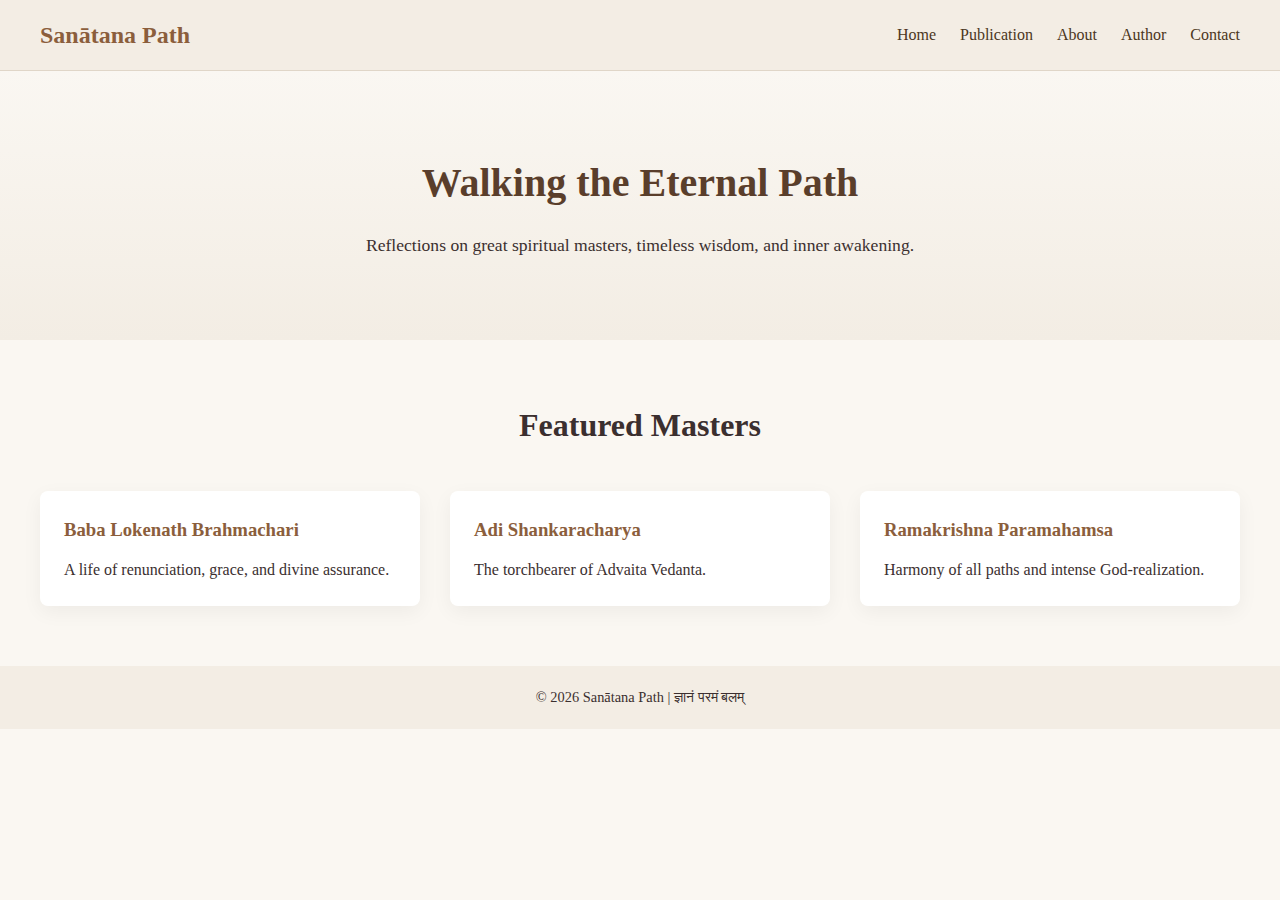
<file: index.html>
<!DOCTYPE html>
<html lang="en">
<head>
  <meta charset="UTF-8">
  <title>Sanātana Path</title>
  <meta name="viewport" content="width=device-width, initial-scale=1.0">
  <link rel="stylesheet" href="css/style.css">
  <script defer src="js/main.js"></script>
</head>

<body>

<header>
  <div class="logo">Sanātana Path</div>
  <nav>
    <ul class="nav-links">
      <li><a href="#">Home</a></li>
      <li><a href="#">Publication</a></li>
      <li><a href="about.html">About</a></li>
      <li><a href="author.html">Author</a></li>
      <li><a href="#">Contact</a></li>
    </ul>
    <div class="menu-toggle">☰</div>
  </nav>
</header>

<section class="hero">
  <h1>Walking the Eternal Path</h1>
  <p>Reflections on great spiritual masters, timeless wisdom, and inner awakening.</p>
</section>

<section class="featured">
  <h2>Featured Masters</h2>
  <div class="cards">
    <div class="card">
      <h3>Baba Lokenath Brahmachari</h3>
      <p>A life of renunciation, grace, and divine assurance.</p>
    </div>
    <div class="card">
      <h3>Adi Shankaracharya</h3>
      <p>The torchbearer of Advaita Vedanta.</p>
    </div>
    <div class="card">
      <h3>Ramakrishna Paramahamsa</h3>
      <p>Harmony of all paths and intense God-realization.</p>
    </div>
  </div>
</section>

<footer>
  <p>© 2026 Sanātana Path | ज्ञानं परमं बलम्</p>
</footer>

</body>
</html>
</file>
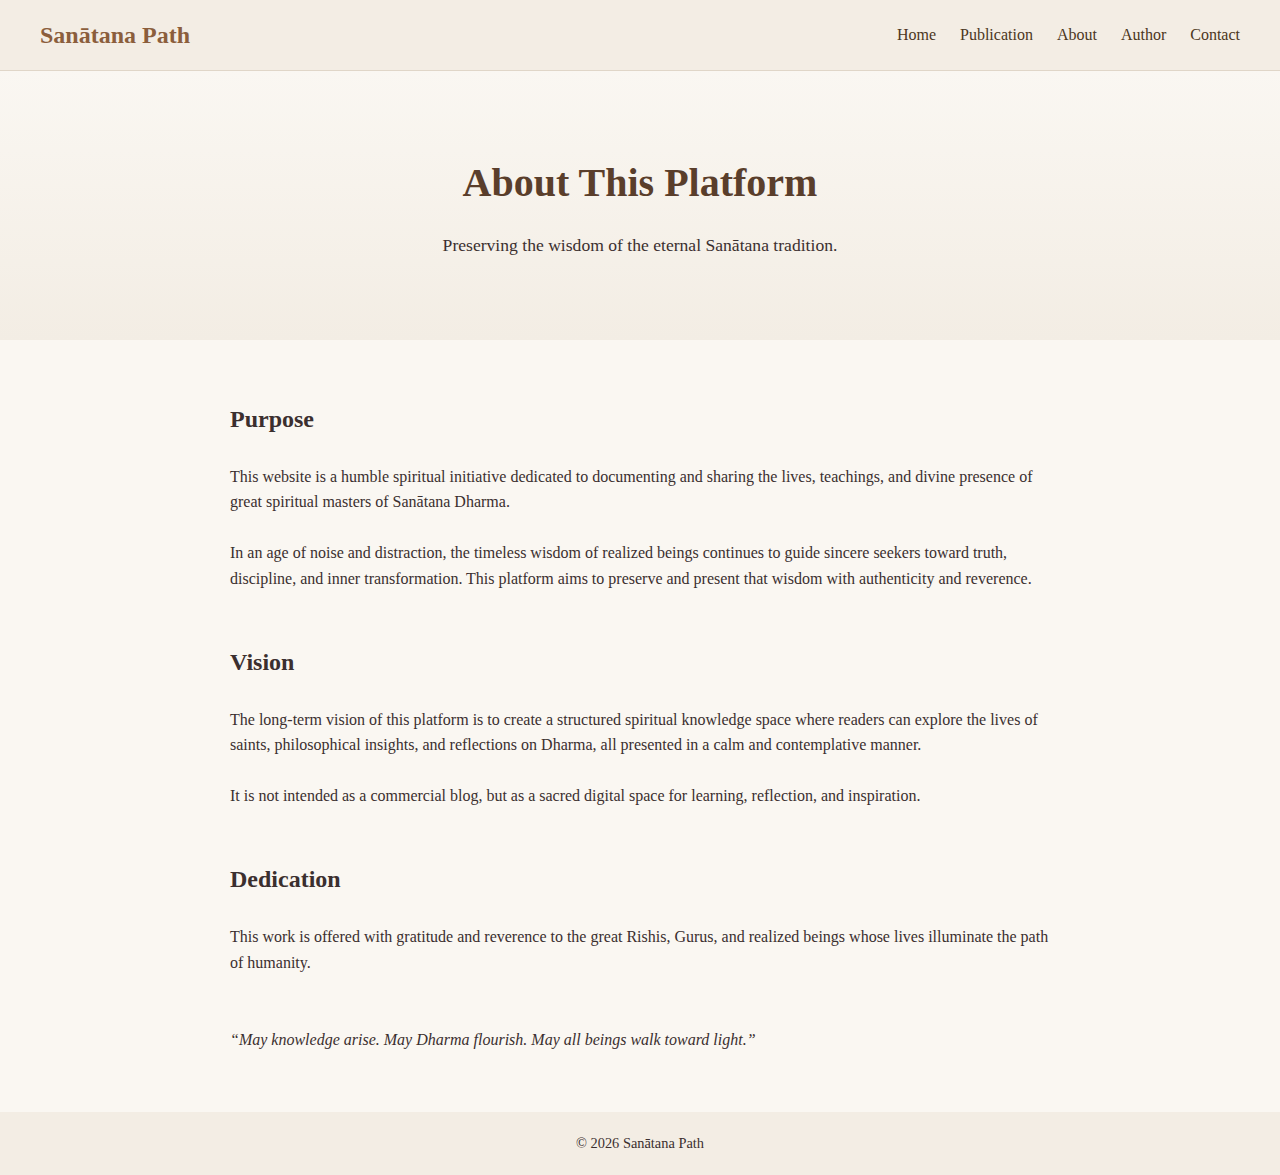
<file: about.html>
<!DOCTYPE html>
<html lang="en">
<head>
  <meta charset="UTF-8">
  <title>About | Sanātana Path</title>
  <meta name="viewport" content="width=device-width, initial-scale=1.0">
  <link rel="stylesheet" href="css/style.css">
  <script defer src="js/main.js"></script>
</head>

<body>

<header>
  <div class="logo">Sanātana Path</div>
  <nav>
    <ul class="nav-links">
      <li><a href="index.html">Home</a></li>
      <li><a href="publication.html">Publication</a></li>
      <li><a href="about.html">About</a></li>
      <li><a href="author.html">Author</a></li>
      <li><a href="contact.html">Contact</a></li>
    </ul>
  </nav>
</header>

<section class="hero">
  <h1>About This Platform</h1>
  <p>Preserving the wisdom of the eternal Sanātana tradition.</p>
</section>

<section style="padding:60px 40px; max-width:900px; margin:auto;">

  <h2>Purpose</h2>
  <br>

  <p>
  This website is a humble spiritual initiative dedicated to documenting and
  sharing the lives, teachings, and divine presence of great spiritual masters
  of Sanātana Dharma.
  </p>

  <br>

  <p>
  In an age of noise and distraction, the timeless wisdom of realized beings
  continues to guide sincere seekers toward truth, discipline, and inner
  transformation. This platform aims to preserve and present that wisdom with
  authenticity and reverence.
  </p>

  <br><br>

  <h2>Vision</h2>
  <br>

  <p>
  The long-term vision of this platform is to create a structured spiritual
  knowledge space where readers can explore the lives of saints, philosophical
  insights, and reflections on Dharma, all presented in a calm and contemplative
  manner.
  </p>

  <br>

  <p>
  It is not intended as a commercial blog, but as a sacred digital space for
  learning, reflection, and inspiration.
  </p>

  <br><br>

  <h2>Dedication</h2>
  <br>

  <p>
  This work is offered with gratitude and reverence to the great Rishis, Gurus,
  and realized beings whose lives illuminate the path of humanity.
  </p>

  <br><br>

  <p style="font-style:italic;">
  “May knowledge arise.  
  May Dharma flourish.  
  May all beings walk toward light.”
  </p>

</section>

<footer>
  <p>© 2026 Sanātana Path</p>
</footer>

</body>
</html>
</file>
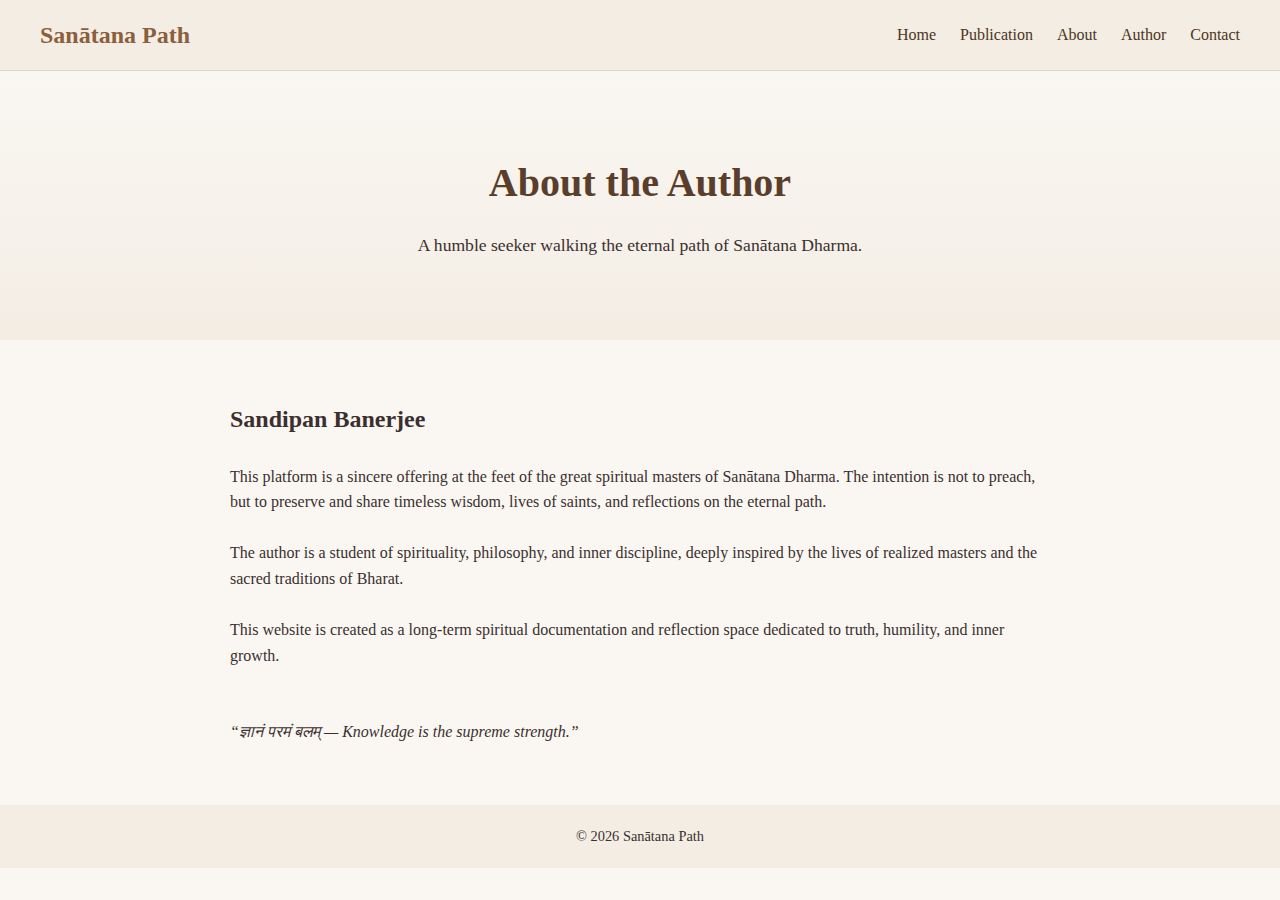
<file: author.html>
<!DOCTYPE html>
<html lang="en">
<head>
  <meta charset="UTF-8">
  <title>Author | Sanātana Path</title>
  <meta name="viewport" content="width=device-width, initial-scale=1.0">
  <link rel="stylesheet" href="css/style.css">
</head>

<body>

<header>
  <div class="logo">Sanātana Path</div>
  <nav>
    <ul class="nav-links">
      <li><a href="index.html">Home</a></li>
      <li><a href="#">Publication</a></li>
      <li><a href="#">About</a></li>
      <li><a href="author.html">Author</a></li>
      <li><a href="#">Contact</a></li>
    </ul>
  </nav>
</header>

<section class="hero">
  <h1>About the Author</h1>
  <p>A humble seeker walking the eternal path of Sanātana Dharma.</p>
</section>

<section style="padding:60px 40px; max-width:900px; margin:auto;">

  <h2>Sandipan Banerjee</h2>
  <br>

  <p>
  This platform is a sincere offering at the feet of the great spiritual masters
  of Sanātana Dharma. The intention is not to preach, but to preserve and share
  timeless wisdom, lives of saints, and reflections on the eternal path.
  </p>

  <br>

  <p>
  The author is a student of spirituality, philosophy, and inner discipline,
  deeply inspired by the lives of realized masters and the sacred traditions
  of Bharat.
  </p>

  <br>

  <p>
  This website is created as a long-term spiritual documentation and reflection
  space dedicated to truth, humility, and inner growth.
  </p>

  <br><br>

  <p style="font-style:italic;">
  “ज्ञानं परमं बलम् — Knowledge is the supreme strength.”
  </p>

</section>

<footer>
  <p>© 2026 Sanātana Path</p>
</footer>

</body>
</html>
</file>
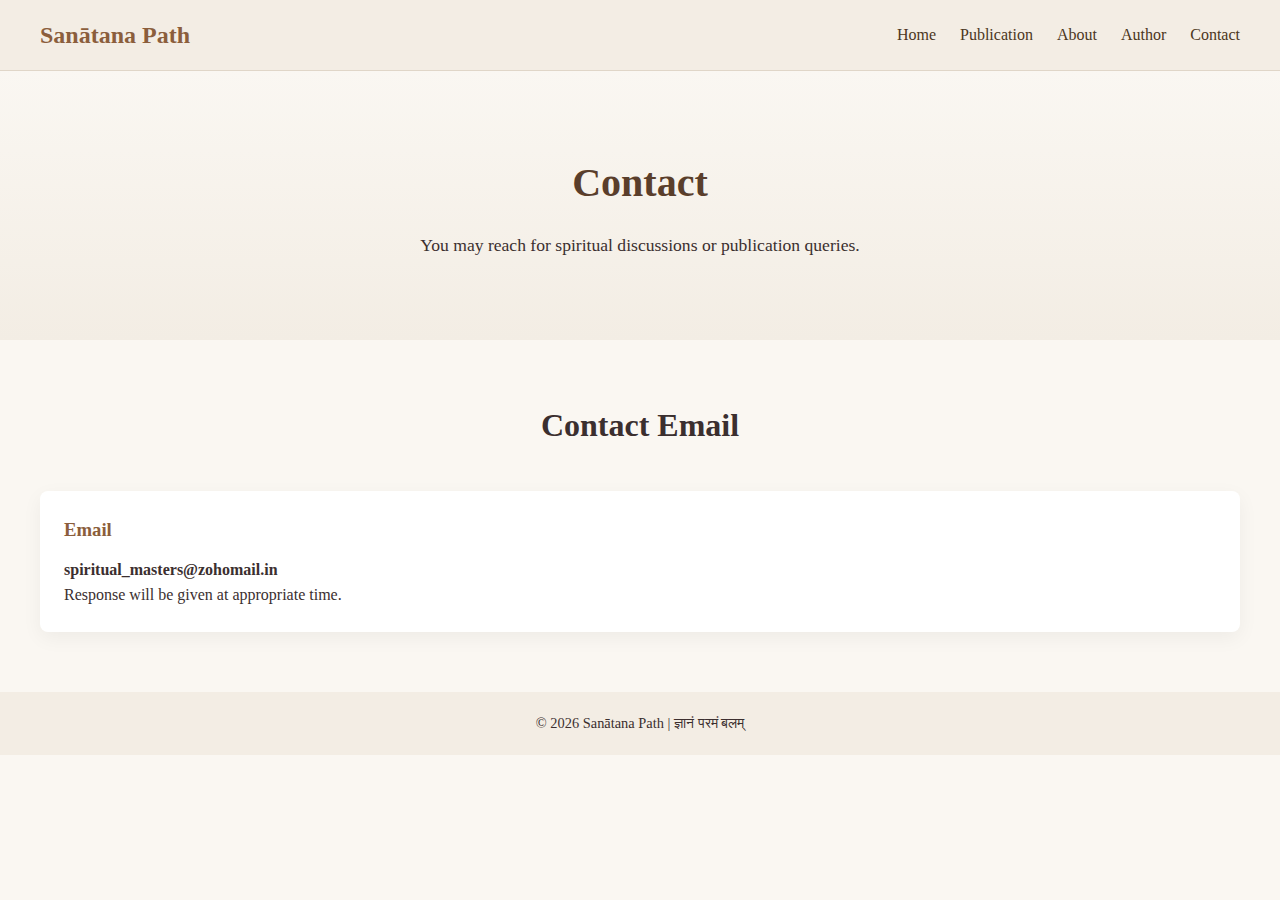
<file: contact.html>
<!DOCTYPE html>
<html lang="en">
<head>
  <meta charset="UTF-8">
  <title>Contact | Sanātana Path</title>
  <meta name="viewport" content="width=device-width, initial-scale=1.0">
  <link rel="stylesheet" href="css/style.css">
  <script defer src="js/main.js"></script>
</head>

<body>

<header>
  <div class="logo">Sanātana Path</div>
  <nav>
    <ul class="nav-links">
      <li><a href="index.html">Home</a></li>
      <li><a href="publication.html">Publication</a></li>
      <li><a href="about.html">About</a></li>
      <li><a href="author.html">Author</a></li>
      <li><a href="contact.html">Contact</a></li>
    </ul>
    <div class="menu-toggle">☰</div>
  </nav>
</header>

<section class="hero">
  <h1>Contact</h1>
  <p>You may reach for spiritual discussions or publication queries.</p>
</section>

<section class="featured">
  <h2>Contact Email</h2>

  <div class="cards">
    <div class="card">
      <h3>Email</h3>
      <p><strong>spiritual_masters@zohomail.in</strong></p>
      <p>Response will be given at appropriate time.</p>
    </div>
  </div>

</section>

<footer>
  <p>© 2026 Sanātana Path | ज्ञानं परमं बलम्</p>
</footer>

</body>
</html>
</file>
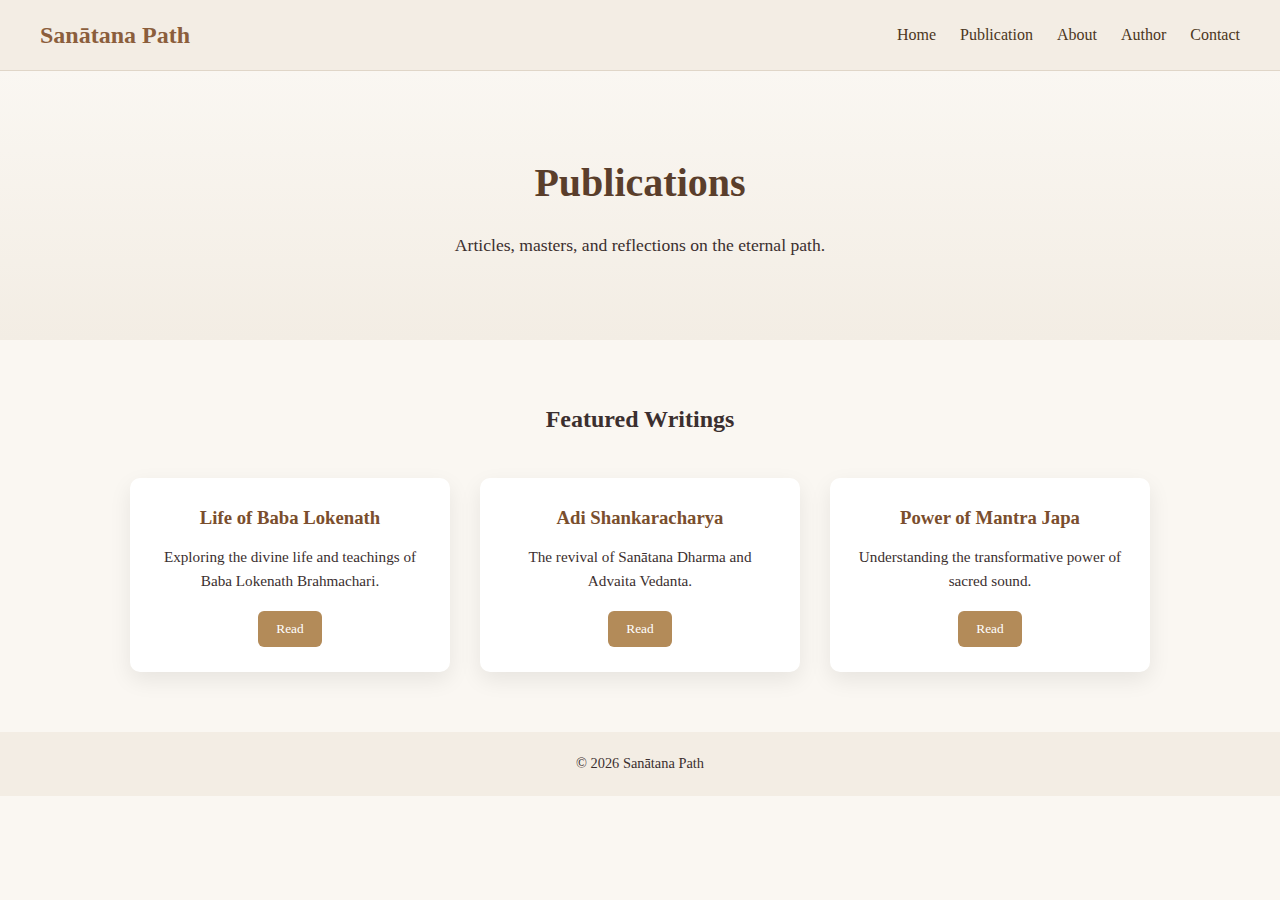
<file: publication.html>
<!DOCTYPE html>
<html lang="en">
<head>
  <meta charset="UTF-8">
  <title>Publications | Sanātana Path</title>
  <meta name="viewport" content="width=device-width, initial-scale=1.0">
  <link rel="stylesheet" href="css/style.css">
  <script defer src="js/main.js"></script>
</head>

<body>

<header>
  <div class="logo">Sanātana Path</div>
  <nav>
    <ul class="nav-links">
      <li><a href="index.html">Home</a></li>
      <li><a href="publication.html">Publication</a></li>
      <li><a href="about.html">About</a></li>
      <li><a href="author.html">Author</a></li>
      <li><a href="contact.html">Contact</a></li>
    </ul>
    <div class="menu-toggle">☰</div>
  </nav>
</header>

<section class="hero">
  <h1>Publications</h1>
  <p>Articles, masters, and reflections on the eternal path.</p>
</section>

<section style="padding:60px 40px; max-width:1100px; margin:auto;">

  <h2 style="text-align:center; margin-bottom:40px;">Featured Writings</h2>

  <div class="publication-grid">

    <div class="pub-card">
      <h3>Life of Baba Lokenath</h3>
      <p>Exploring the divine life and teachings of Baba Lokenath Brahmachari.</p>
      <button>Read</button>
    </div>

    <div class="pub-card">
      <h3>Adi Shankaracharya</h3>
      <p>The revival of Sanātana Dharma and Advaita Vedanta.</p>
      <button>Read</button>
    </div>

    <div class="pub-card">
      <h3>Power of Mantra Japa</h3>
      <p>Understanding the transformative power of sacred sound.</p>
      <button>Read</button>
    </div>

  </div>

</section>

<footer>
  <p>© 2026 Sanātana Path</p>
</footer>

</body>
</html>
</file>
<file: css/style.css>
* {
  margin: 0;
  padding: 0;
  box-sizing: border-box;
}

body {
  font-family: 'Georgia', serif;
  background: #faf7f2;
  color: #3b2f2f;
  line-height: 1.6;
}

/* Header */
header {
  background: #f3ede4;
  padding: 16px 40px;
  display: flex;
  justify-content: space-between;
  align-items: center;
  border-bottom: 1px solid #e0d6c8;
}

.logo {
  font-size: 1.5rem;
  font-weight: bold;
  color: #8b5e3c;
}

nav ul {
  list-style: none;
  display: flex;
  gap: 24px;
}

nav a {
  text-decoration: none;
  color: #4b3621;
  font-size: 1rem;
  transition: color 0.3s;
}

nav a:hover {
  color: #b8860b;
}

/* Mobile menu */
.menu-toggle {
  display: none;
  font-size: 1.5rem;
  cursor: pointer;
}

/* Hero */
.hero {
  padding: 80px 20px;
  text-align: center;
  background: linear-gradient(to bottom, #faf7f2, #f3ede4);
}

.hero h1 {
  font-size: 2.5rem;
  margin-bottom: 16px;
  color: #5a3e2b;
}

.hero p {
  font-size: 1.1rem;
  max-width: 600px;
  margin: auto;
}

/* Featured section */
.featured {
  padding: 60px 40px;
}

.featured h2 {
  text-align: center;
  margin-bottom: 40px;
  font-size: 2rem;
}

.cards {
  display: grid;
  grid-template-columns: repeat(auto-fit, minmax(250px, 1fr));
  gap: 30px;
}

.card {
  background: #ffffff;
  padding: 24px;
  border-radius: 8px;
  box-shadow: 0 6px 20px rgba(0,0,0,0.05);
  transition: transform 0.3s;
}

.card:hover {
  transform: translateY(-6px);
}

.card h3 {
  margin-bottom: 12px;
  color: #8b5e3c;
}

/* Footer */
footer {
  text-align: center;
  padding: 20px;
  background: #f3ede4;
  font-size: 0.9rem;
}

/* Responsive */
@media (max-width: 768px) {
  nav ul {
    display: none;
    flex-direction: column;
    background: #f3ede4;
    position: absolute;
    top: 70px;
    right: 20px;
    padding: 20px;
    border-radius: 6px;
  }

  nav ul.active {
    display: flex;
  }

  .menu-toggle {
    display: block;
  }
}

/* Slideshow */
.slideshow {
  width: 100%;
  height: 420px;
  position: relative;
  overflow: hidden;
  background: #000;
}

.slide {
  position: absolute;
  width: 100%;
  height: 100%;
  opacity: 0;
  transition: opacity 1.5s ease-in-out;
}

.slide.active {
  opacity: 1;
}

.slide img {
  width: 100%;
  height: 420px;
  object-fit: cover;
  filter: brightness(70%);
}

.caption {
  position: absolute;
  bottom: 40px;
  left: 60px;
  color: #fff;
  font-size: 1.8rem;
  font-family: Georgia, serif;
  background: rgba(0,0,0,0.3);
  padding: 10px 20px;
  border-radius: 4px;
}

.master-img {
  width: 90px;
  height: 90px;
  border-radius: 50%;
  object-fit: cover;
  margin-bottom: 15px;
  border: 3px solid #d6b36a;
  box-shadow: 0 4px 10px rgba(0,0,0,0.15);
}

.author-photo {
  width: 140px;
  height: 140px;
  border-radius: 50%;
  object-fit: cover;
  border: 4px solid #d6b36a;
  box-shadow: 0 6px 18px rgba(0,0,0,0.2);
}

.publication-grid {
  display: grid;
  grid-template-columns: repeat(auto-fit, minmax(280px, 1fr));
  gap: 30px;
}

.pub-card {
  background: #ffffff;
  padding: 25px;
  border-radius: 10px;
  box-shadow: 0 8px 22px rgba(0,0,0,0.08);
  transition: 0.3s;
  text-align: center;
}

.pub-card:hover {
  transform: translateY(-8px);
}

.pub-card h3 {
  color: #7a4e2d;
  margin-bottom: 12px;
}

.pub-card p {
  font-size: 0.95rem;
  margin-bottom: 18px;
}

.pub-card button {
  background: #b38b59;
  border: none;
  color: white;
  padding: 10px 18px;
  border-radius: 6px;
  cursor: pointer;
  font-family: Georgia, serif;
}

.pub-card button:hover {
  background: #8b5e3c;
}
</file>
